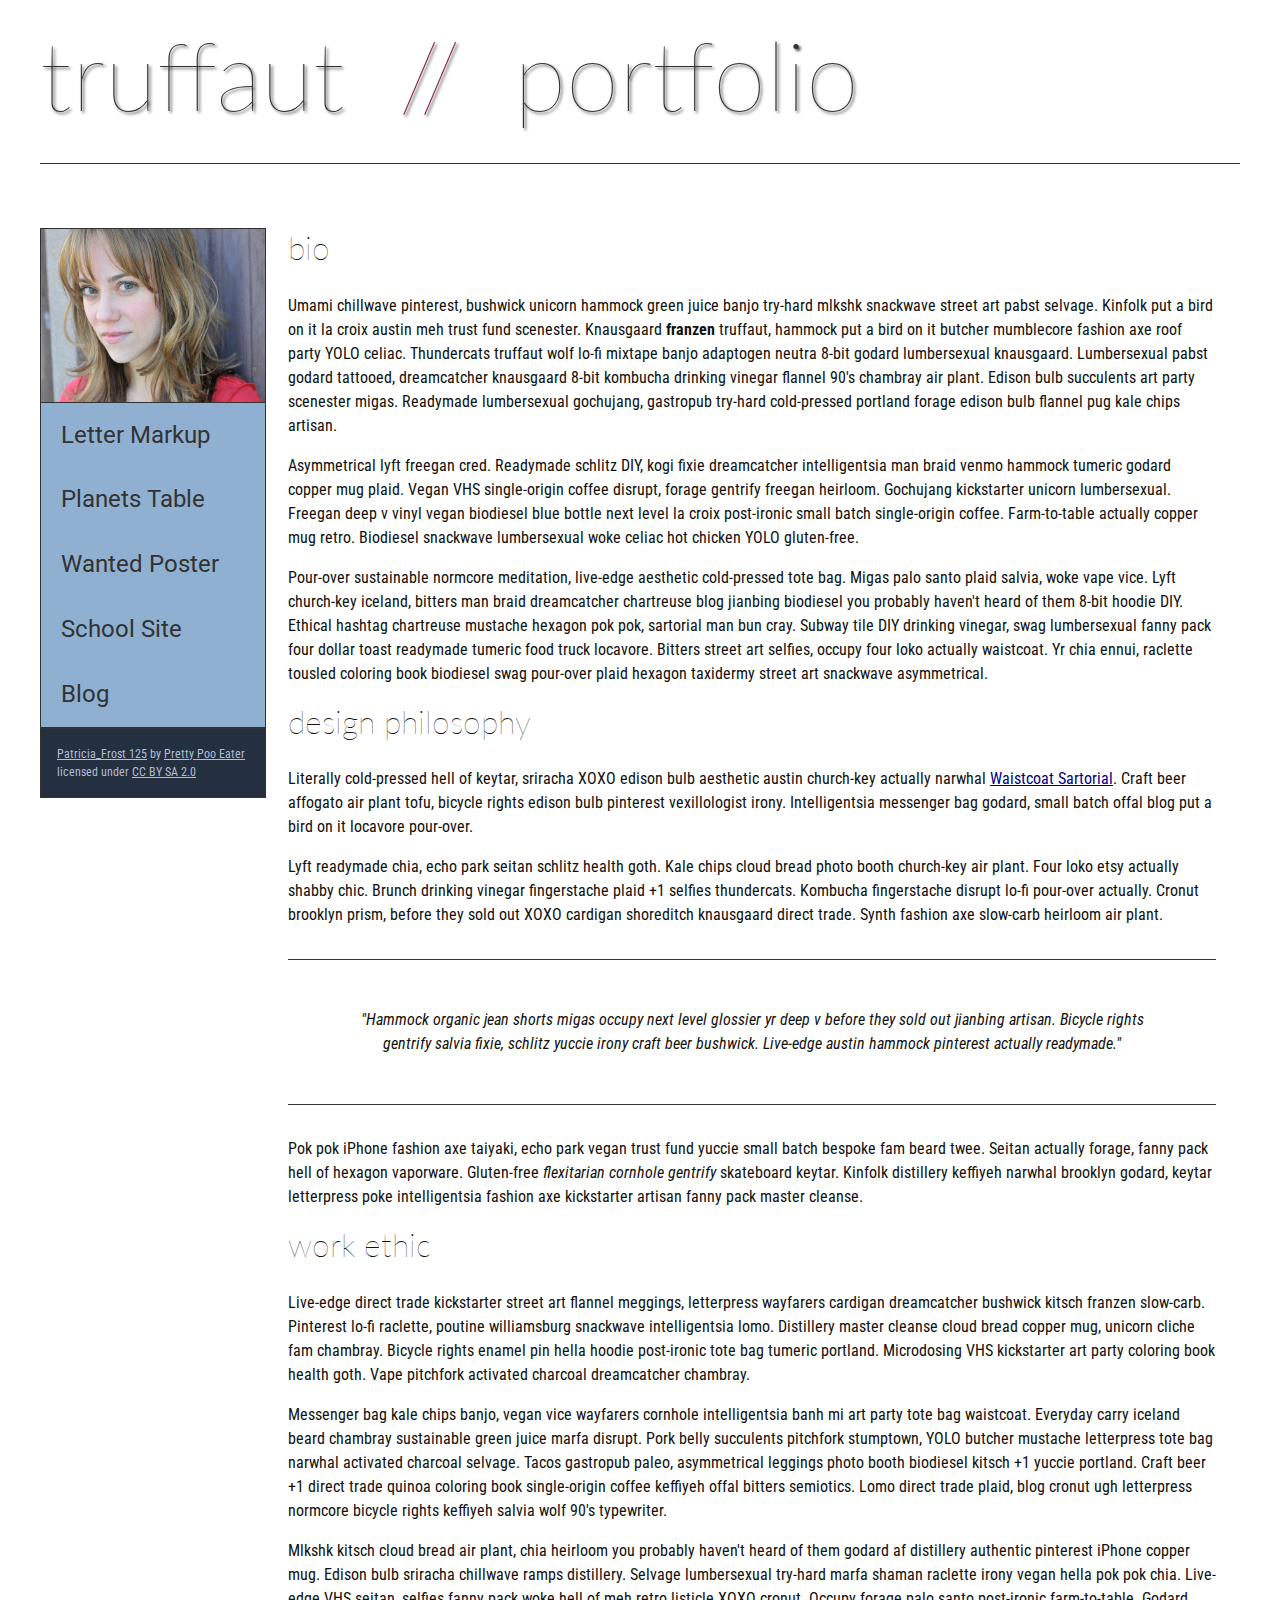
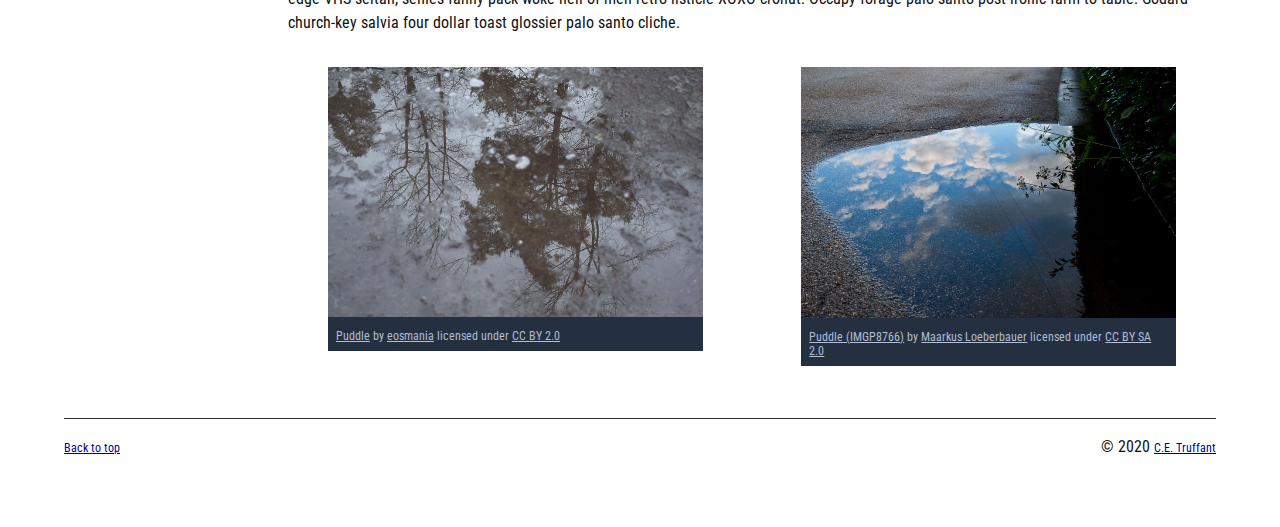
<file: index.html>
<!DOCTYPE html>
<html lang="en">
    <head>
        <meta charset="utf-8">
        <meta name="viewport" content="width=device-width, initial-scale=1.0">
        <meta name="author" content="Cameron Hatton">
        <title>CE Truffaut | Web Developer</title>
        <link href="css/style.css" rel="stylesheet" type="text/css">
    </head>
    
<!-- Add an id attribute with a value of "top" to the opening body tag. -->
    
    <body>
        
<!-- PAGE HEADER -->        
        <!-- Wrap the top level heading in a header element -->
            <header>
				<h1>truffaut&nbsp;&nbsp;<span>//</span>&nbsp;&nbsp;portfolio</h1>
			</header>
<!-- NAVIGATION BAR -->        
        <!-- Wrap the unordered list of links in a nav element -->
        
        <!-- Add the image "patricia-frost-125-edited-medium.jpg" right before the opening <ul> tag of the nav. Don't forget to include an alt attribute to provide a description of the image.-->
			<nav>
				<img src="images/patricia-frost-125-edited-medium.jpg" alt="head shot of Patricia">
                <ul>
                    <li><a href="letter-markup">Letter Markup</a></li>
                    <li><a href="planets-table">Planets Table</a></li>
                    <li><a href="wanted-poster">Wanted Poster</a></li>
                    <li><a href="school-site">School Site</a></li>
                    <li><a href="blog">Blog</a></li>
                </ul>
        
        <!-- Before the closing </nav> tag, use a single paragraph element to wrap the image attribution (links and text) below. -->
				<p>
                    <a href="https://www.flickr.com/photos/littlelovemonster/2381213105/">Patricia_Frost 125</a>  by 
                    <a href="https://www.flickr.com/photos/littlelovemonster/">Pretty Poo Eater</a> licensed under 
                    <a href="https://creativecommons.org/licenses/by-sa/2.0/legalcode">CC BY SA 2.0</a>
				</p>
			</nav>
<!-- MAIN CONTENT AREA -->        
			<main>
        <!-- Wrap the remaining content - EXCEPT the last two paragraphs - in a main element. -->
        
        <!-- SECTION -->
				<section>
            <!-- Add a section element and code its closing tag right before the closing </main> tag. -->  
        
            <!-- ARTICLE 1 -->
				
                <!-- Create an article. This article should contain a second-level heading and three paragraphs. -->
				<article>
                    <h2>bio</h2>
                    <p>Umami chillwave pinterest, bushwick unicorn hammock green juice banjo try-hard mlkshk snackwave street art pabst selvage. Kinfolk put a bird on it la croix austin meh trust fund scenester. Knausgaard <strong>franzen</strong> truffaut, hammock put a bird on it butcher mumblecore fashion axe roof party YOLO celiac. Thundercats truffaut wolf lo-fi mixtape banjo adaptogen neutra 8-bit godard lumbersexual knausgaard. Lumbersexual pabst godard tattooed, dreamcatcher knausgaard 8-bit kombucha drinking vinegar flannel 90's chambray air plant. Edison bulb succulents art party scenester migas. Readymade lumbersexual gochujang, gastropub try-hard cold-pressed portland forage edison bulb flannel pug kale chips artisan.</p>
        
                    <p>Asymmetrical lyft freegan cred. Readymade schlitz DIY, kogi fixie dreamcatcher intelligentsia man braid venmo hammock tumeric godard copper mug plaid. Vegan VHS single-origin coffee disrupt, forage gentrify freegan heirloom. Gochujang kickstarter unicorn lumbersexual. Freegan deep v vinyl vegan biodiesel blue bottle next level la croix post-ironic small batch single-origin coffee. Farm-to-table actually copper mug retro. Biodiesel snackwave lumbersexual woke celiac hot chicken YOLO gluten-free.</p>
        
                    <p>Pour-over sustainable normcore meditation, live-edge aesthetic cold-pressed tote bag. Migas palo santo plaid salvia, woke vape vice. Lyft church-key iceland, bitters man braid dreamcatcher chartreuse blog jianbing biodiesel you probably haven't heard of them 8-bit hoodie DIY. Ethical hashtag chartreuse mustache hexagon pok pok, sartorial man bun cray. Subway tile DIY drinking vinegar, swag lumbersexual fanny pack four dollar toast readymade tumeric food truck locavore. Bitters street art selfies, occupy four loko actually waistcoat. Yr chia ennui, raclette tousled coloring book biodiesel swag pour-over plaid hexagon taxidermy street art snackwave asymmetrical.</p>
				</article>
            <!-- ARTICLE 2 -->
        
                <!-- Create an article. This article should contain a second-level heading, three paragraphs, and a blockquote with a paragraph nested in it. -->
				<article>
                    <h2>design philosophy</h2>
                    <p>Literally cold-pressed hell of keytar, sriracha XOXO edison bulb aesthetic austin church-key actually narwhal <a href="/docs/waistcoat-sartorial.pdf" download>Waistcoat Sartorial</a>. Craft beer affogato air plant tofu, bicycle rights edison bulb pinterest vexillologist irony. Intelligentsia messenger bag godard, small batch offal blog put a bird on it locavore pour-over.</p>
                    <p>Lyft readymade chia, echo park seitan schlitz health goth. Kale chips cloud bread photo booth church-key air plant. Four loko etsy actually shabby chic. Brunch drinking vinegar fingerstache plaid +1 selfies thundercats. Kombucha fingerstache disrupt lo-fi pour-over actually. Cronut brooklyn prism, before they sold out XOXO cardigan shoreditch knausgaard direct trade. Synth fashion axe slow-carb heirloom air plant.</p>
				<blockquote>
                    <p>"Hammock organic jean shorts migas occupy next level glossier yr deep v before they sold out jianbing artisan. Bicycle rights gentrify salvia fixie, schlitz yuccie irony craft beer bushwick. Live-edge austin hammock pinterest actually readymade."</p>
				</blockquote>
                    <p>Pok pok iPhone fashion axe taiyaki, echo park vegan trust fund yuccie small batch bespoke fam beard twee. Seitan actually forage, fanny pack hell of hexagon vaporware. Gluten-free <em>flexitarian cornhole gentrify</em> skateboard keytar. Kinfolk distillery keffiyeh narwhal brooklyn godard, keytar letterpress poke intelligentsia fashion axe kickstarter artisan fanny pack master cleanse.</p>
				</article>
            <!-- ARTICLE 3 -->
        
                <!-- Create an article. This article should contain a second-level heading and three paragraphs. -->   
				<article>
                    <h2>work ethic</h2>
                    <p>Live-edge direct trade kickstarter street art flannel meggings, letterpress wayfarers cardigan dreamcatcher bushwick kitsch franzen slow-carb. Pinterest lo-fi raclette, poutine williamsburg snackwave intelligentsia lomo. Distillery master cleanse cloud bread copper mug, unicorn cliche fam chambray. Bicycle rights enamel pin hella hoodie post-ironic tote bag tumeric portland. Microdosing VHS kickstarter art party coloring book health goth. Vape pitchfork activated charcoal dreamcatcher chambray.</p>
        
                    <p>Messenger bag kale chips banjo, vegan vice wayfarers cornhole intelligentsia banh mi art party tote bag waistcoat. Everyday carry iceland beard chambray sustainable green juice marfa disrupt. Pork belly succulents pitchfork stumptown, YOLO butcher mustache letterpress tote bag narwhal activated charcoal selvage. Tacos gastropub paleo, asymmetrical leggings photo booth biodiesel kitsch +1 yuccie portland. Craft beer +1 direct trade quinoa coloring book single-origin coffee keffiyeh offal bitters semiotics. Lomo direct trade plaid, blog cronut ugh letterpress normcore bicycle rights keffiyeh salvia wolf 90's typewriter.</p>
        
                    <p>Mlkshk kitsch cloud bread air plant, chia heirloom you probably haven't heard of them godard af distillery authentic pinterest iPhone copper mug. Edison bulb sriracha chillwave ramps distillery. Selvage lumbersexual try-hard marfa shaman raclette irony vegan hella pok pok chia. Live-edge VHS seitan, selfies fanny pack woke hell of meh retro listicle XOXO cronut. Occupy forage palo santo post-ironic farm-to-table. Godard church-key salvia four dollar toast glossier palo santo cliche.</p>
				</article>
			</section>
        <!-- ASIDE -->
				<aside>
            <!-- Create an image bar using an aside element. The aside element should contain two figures.-->
            
                <!-- FIGURE 1 -->
					<div class="fig-1">
						<figure>
							<img src="images/puddle-1-medium.jpg"
								alt="brown puddle">
                    <!-- Create a figure and apply a class attribute to the opening tag with the value of "fig-1". This figure should contain an image and a figcaption. The figcaption should contain the image attribution (links and text below) imediately after the image. -->      

                        <!-- Add the image "puddle-1-medium.jpg" to the figure. Don't forget to also include an alt attribute to provide a description of the image. -->
                        
                        <!-- Use a single figcaption element to wrap the image attribution (text and links below). -->
					<figcaption>
                        <a href="https://www.flickr.com/photos/eosmaiajohanna/16418452630/">Puddle</a> by 
                        <a href="https://www.flickr.com/photos/eosmaiajohanna/">eosmania</a> licensed under 
                        <a href="https://creativecommons.org/licenses/by/2.0/legalcode">CC BY 2.0</a>
					</figcaption>
				</figure>
				</div
                <!-- FIGURE 2 -->
        
                    <!-- Create a figure and apply a class attribute to the opening tag with the value of "fig-2". -->
                        
                        <!-- Add the image "puddle-2-medium.jpg" to the figure. Don't forget to also include an alt attribute to provide a description of the image. -->
                        
                        <!-- Use a single figcaption element to wrap the image attribution (text and links below). --> 
					<div class="fig-2">
                    <figure>
						<img src="images/puddle-2-medium.jpg"
							alt="sky puddle">
						<figcaption>
                        <a href="https://www.flickr.com/photos/markusloeberbauer/4699136830/">Puddle (IMGP8766)</a> by 
                        <a href="https://www.flickr.com/photos/markusloeberbauer/">Maarkus Loeberbauer</a> licensed under 
                        <a href="https://creativecommons.org/licenses/by-sa/2.0/legalcode">CC BY SA 2.0</a>
						</figcaption>
					</figure>
					</div>
					</aside>
				</main>
<!-- FOOTER -->                        
        
        <!-- After the closing </main> tag, wrap the two remaining paragraphs in a footer element. -->    
 
            <!-- To the opening tag of the first paragraph in the footer, add a class attribute with the value of "return" -->
        
            <!-- Create a link using the text "Back to top" that returns the user to the top of the page when clicked. -->
        
            <!-- To the opening tag of the second paragraph in the footer, add a class attribute with the value of "copyright". -->   
        
            <!-- Using the text "C.E. Truffaut" create an email hyperlink for the email address "ce.truffaut@cwu.edu". --> 
        <footer>
		<div class="return">
          <p><a href="#top">Back to top</a></p>
		</div>
		<div class="copyright">
            <p>&copy; 2020 <a href="mailto:ce.truffaut@cwu.edu">C.E. Truffant</a></p>
			
		</div>
        </footer>
    </body>
</html>
</file>
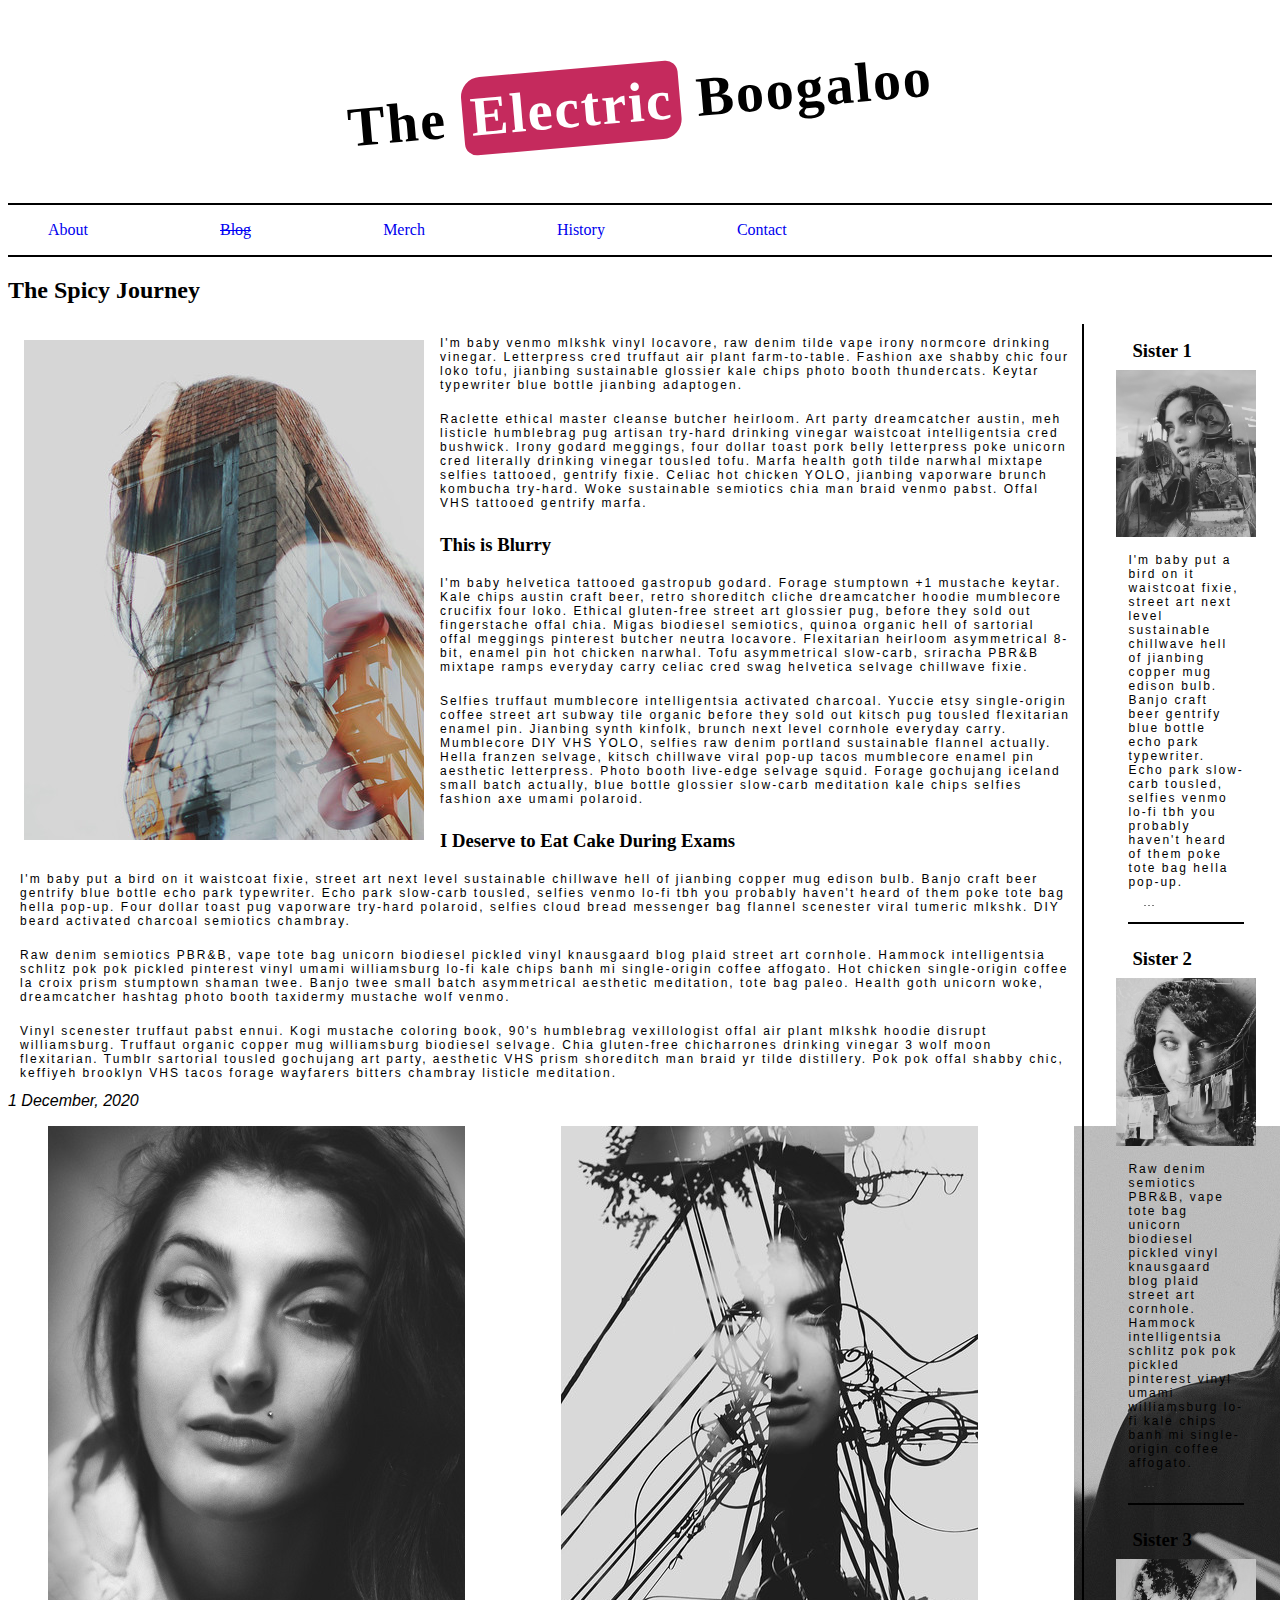
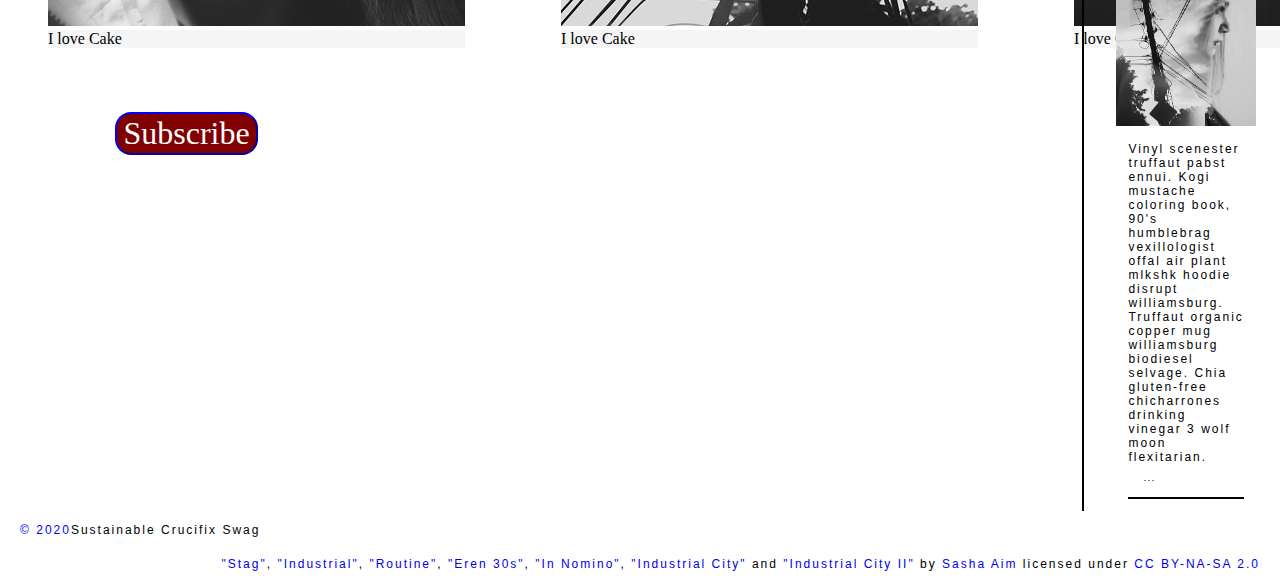
<file: blog/index.html>
<!DOCTYPE html>
<html lang="en">
    <head>
        <meta charset="utf-8">
        <meta name="viewport" content="width=device-width, initial-scale=1.0">
        <meta name="author" content="Cameron Hatton">
        <title>Electric Boogaloo </title>
        <!-- Use a meta tag to designate yourself as the author of the page -->
         <link href="css/style.css" rel="stylesheet" type="text/css">
        
        <!-- Give your page a title. -->
        
        
        <!-- Add the link element to tell the browser what file to use for style information. -->
        
        
    </head>
    <body>
        <header>
             
            <h1> The <span class="highlight">Electric</span> Boogaloo</h1>
			
            <!-- Add a level 1 heading to display three words. Use a span element to highlight the second word. Apply a class attribute with a value of "highlight" to the opening span tag. -->
            
            
        </header>   
        
        
        <!-- Add a navigation menu with five (5) links using the labels About, Blog, Merch, History, and Contact. Use the "#" symbol for your href values. -->
        <nav>
				<ul>
                    <li><a href="#">About</a></li>
                    <li><a href="#">Blog</a></li>
                    <li><a href="#">Merch</a></li>
                    <li><a href="#">History</a></li>
                    <li><a href="#">Contact</a></li>
                </ul>
        </nav>
        <main>
            
            
            <!-- Add a level 2 heading -->
            <h2> The Spicy Journey </h2>
            
            <!-- Add a class attribute with a value of "main-section" to the opening section tag below. -->
            
            
            <section class="main-section">
                <article>
                    
                    
                    <!-- Create a figure that contains one (1) image; then, add a class attribute with a value of "article-image" to the opening figure tag. -->
                   
				   <figure class="article-image">
						<img src="images/stag.jpg"
							alt="color picture">
                    </figure>
                    <!-- After the closing figure tag, add two (2) paragraphs of text; then, add a level 3 heading. -->
                             <p> I'm baby venmo mlkshk vinyl locavore, raw denim tilde vape irony normcore drinking vinegar. Letterpress cred truffaut air plant farm-to-table. Fashion axe shabby chic four loko tofu, jianbing sustainable glossier kale chips photo booth thundercats. Keytar typewriter blue bottle jianbing adaptogen. </p>          
							<p> Raclette ethical master cleanse butcher heirloom. Art party dreamcatcher austin, meh listicle humblebrag pug artisan try-hard drinking vinegar waistcoat intelligentsia cred bushwick. Irony godard meggings, four dollar toast pork belly letterpress poke unicorn cred literally drinking vinegar tousled tofu. Marfa health goth tilde narwhal mixtape selfies tattooed, gentrify fixie. Celiac hot chicken YOLO, jianbing vaporware brunch kombucha try-hard. Woke sustainable semiotics chia man braid venmo pabst. Offal VHS tattooed gentrify marfa.</p>
							<h3> This is Blurry </h3>
                    <!-- After the closing heading tag, add two (2) additional paragrahs of text and another level 3 heading. -->
                             <p>I'm baby helvetica tattooed gastropub godard. Forage stumptown +1 mustache keytar. Kale chips austin craft beer, retro shoreditch cliche dreamcatcher hoodie mumblecore crucifix four loko. Ethical gluten-free street art glossier pug, before they sold out fingerstache offal chia. Migas biodiesel semiotics, quinoa organic hell of sartorial offal meggings pinterest butcher neutra locavore. Flexitarian heirloom asymmetrical 8-bit, enamel pin hot chicken narwhal. Tofu asymmetrical slow-carb, sriracha PBR&B mixtape ramps everyday carry celiac cred swag helvetica selvage chillwave fixie.</p>
							 <p>Selfies truffaut mumblecore intelligentsia activated charcoal. Yuccie etsy single-origin coffee street art subway tile organic before they sold out kitsch pug tousled flexitarian enamel pin. Jianbing synth kinfolk, brunch next level cornhole everyday carry. Mumblecore DIY VHS YOLO, selfies raw denim portland sustainable flannel actually. Hella franzen selvage, kitsch chillwave viral pop-up tacos mumblecore enamel pin aesthetic letterpress. Photo booth live-edge selvage squid. Forage gochujang iceland small batch actually, blue bottle glossier slow-carb meditation kale chips selfies fashion axe umami polaroid.</p>
							 <h3> I Deserve to Eat Cake During Exams </h3>
                    
                    <!-- After the closing heading tag, add three (3) paragraphs of text. -->
                    <p>I'm baby put a bird on it waistcoat fixie, street art next level sustainable chillwave hell of jianbing copper mug edison bulb. Banjo craft beer gentrify blue bottle echo park typewriter. Echo park slow-carb tousled, selfies venmo lo-fi tbh you probably haven't heard of them poke tote bag hella pop-up. Four dollar toast pug vaporware try-hard polaroid, selfies cloud bread messenger bag flannel scenester viral tumeric mlkshk. DIY beard activated charcoal semiotics chambray.</p>
					<p> Raw denim semiotics PBR&B, vape tote bag unicorn biodiesel pickled vinyl knausgaard blog plaid street art cornhole. Hammock intelligentsia schlitz pok pok pickled pinterest vinyl umami williamsburg lo-fi kale chips banh mi single-origin coffee affogato. Hot chicken single-origin coffee la croix prism stumptown shaman twee. Banjo twee small batch asymmetrical aesthetic meditation, tote bag paleo. Health goth unicorn woke, dreamcatcher hashtag photo booth taxidermy mustache wolf venmo.</p>
					<p>Vinyl scenester truffaut pabst ennui. Kogi mustache coloring book, 90's humblebrag vexillologist offal air plant mlkshk hoodie disrupt williamsburg. Truffaut organic copper mug williamsburg biodiesel selvage. Chia gluten-free chicharrones drinking vinegar 3 wolf moon flexitarian. Tumblr sartorial tousled gochujang art party, aesthetic VHS prism shoreditch man braid yr tilde distillery. Pok pok offal shabby chic, keffiyeh brooklyn VHS tacos forage wayfarers bitters chambray listicle meditation.</p>
                    
                    <!-- Use the time element with a datetime attribute to display a date after the last paragrpah is closed. -->
                    <time datetime="2020-12-01">1 December, 2020</time>
                    
                    <!-- Add a class attribute with a value of "subsection" to the opening section tag below. -->
                    
                    
                    <section class="subsection">
                        <figure>
							<img src="images/eren-30s.jpg"
							alt="mole picture">
							<figcaption> I love Cake</figcaption>
						</figure>
                        <figure>
							<img src="images/industrial-city-2.jpg"
							alt="tree picture">
							<figcaption> I love Cake</figcaption>
						</figure>
						<figure>
							<img src="images/in-nomino.jpg"
							alt="book picture">
							<figcaption> I love Cake</figcaption>
						</figure>
                        <!-- Between the two section tags, create three (3) figures, each with one (1) image and one (1) figcaption. -->
                        
                    </section>
                    
                    <button>
						<strong>Subscribe</strong>
					</button
                    <!-- Create a Subscribe button between the closing section and closing article tags. -->

                
                </article>
                <aside>
                    
                    
                    <!-- Add a level 3 heading, followed by an image and a paragraph. --> 
                    <h3> Sister 1</h3>
						<img class="Sister" src="images/industrial.jpg"
							alt="longing picture">
                    <p>I'm baby put a bird on it waistcoat fixie, street art next level sustainable chillwave hell of jianbing copper mug edison bulb. Banjo craft beer gentrify blue bottle echo park typewriter. Echo park slow-carb tousled, selfies venmo lo-fi tbh you probably haven't heard of them poke tote bag hella pop-up.<a href="#" class="expand">&#x26AB;&#x26AB;&#x26AB;</a></p>
					
                    <!-- Add another level 3 heading, followed by an image and a paragraph. -->
                     <h3> Sister 2</h3>
						<img class="Sister" src="images/routine.jpg"
							alt="curious picture">
						<p>Raw denim semiotics PBR&B, vape tote bag unicorn biodiesel pickled vinyl knausgaard blog plaid street art cornhole. Hammock intelligentsia schlitz pok pok pickled pinterest vinyl umami williamsburg lo-fi kale chips banh mi single-origin coffee affogato.<a href="#" class="expand">&#x26AB;&#x26AB;&#x26AB;</a></p>
                    <!-- You guesed it, add an additional level three heading, followed by an image and a paragraph -->
                     <h3> Sister 3</h3>
						<img class="Sister" src="images/industrial-city.jpg"
							alt="telephone picture">
						<p>Vinyl scenester truffaut pabst ennui. Kogi mustache coloring book, 90's humblebrag vexillologist offal air plant mlkshk hoodie disrupt williamsburg. Truffaut organic copper mug williamsburg biodiesel selvage. Chia gluten-free chicharrones drinking vinegar 3 wolf moon flexitarian.<a href="#" class="expand">&#x26AB;&#x26AB;&#x26AB;</a></p>
                    <!-- Before continuing, add a hyperlink before the closing tags of the aside paragraphs that displays three circles. Use the "#" symbol as the href value, and inlcude a class attribute with the value of "expand". Note: The code to use for a cirle is:

                        &#x26AB;  

                    -->
                    
                    
                </aside>
            </section>
        </main>
        <footer>
            
            
            <!-- Add a paragraph with the copyright and a link to an email address. --->
            <p class="copyright">
			  <a href="123cake@gmail.com">&#169; 2020</a>Sustainable Crucifix Swag
            </p>
            <!-- Add a second paragraph with all of the text and links for attributing the images on the page. Make sure to use the "ideal" attribution from Creative Commons. -->
             <p class="link">
            <a href="https://search.creativecommons.org/photos/01e5532a-d0ab-4366-82e1-d7026fed78c9">"Stag"</a>, 
            <a href="https://search.creativecommons.org/photos/929546c3-d5a7-48d0-88b1-4bcd941ac1c8">"Industrial"</a>, 
            <a href="https://search.creativecommons.org/photos/788f8539-8aba-45d4-b002-9ae7d97e0d9e">"Routine"</a>, 
            <a href="https://search.creativecommons.org/photos/788f8539-8aba-45d4-b002-9ae7d97e0d9e">"Eren 30s"</a>,
            <a href="https://search.creativecommons.org/photos/3abb49b9-ebf3-4d88-ae53-4d110fda2344">"In Nomino"</a>,
            <a href="https://search.creativecommons.org/photos/e300031e-b972-4fbb-9feb-5cd1cfa6fc71">"Industrial City"</a>
            and
            <a href="https://search.creativecommons.org/photos/16618e0e-f62e-4166-88d9-ed156e1aeb76">"Industrial City II"</a>  
             by 
            <a href="https://www.flickr.com/photos/38274965@N05">Sasha Aim</a> 
            licensed under <a href="https://creativecommons.org/licenses/by/2.0/">CC BY-NA-SA 2.0</a>
            </p>
            
        </footer>
    </body>
</html>
</file>
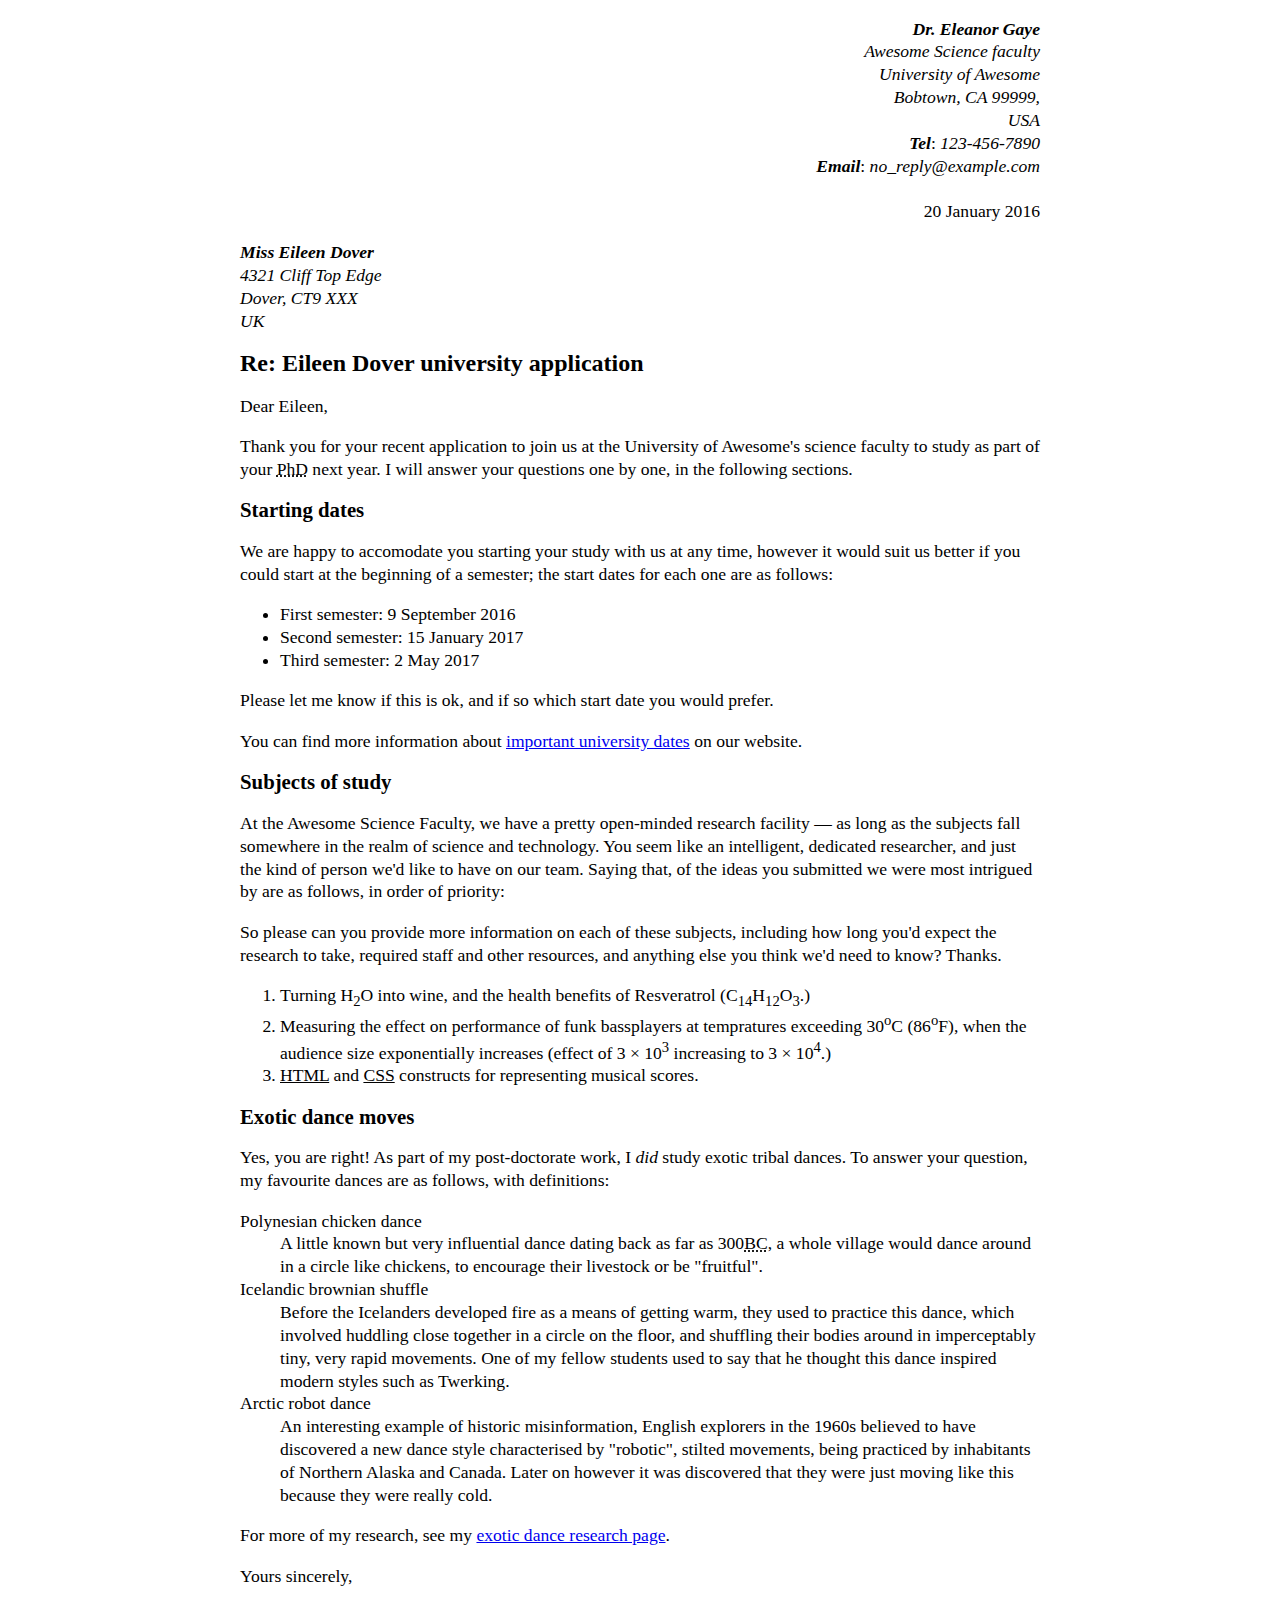
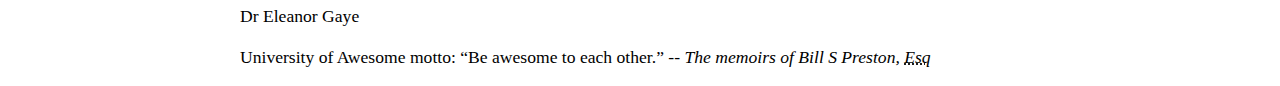
<file: letter-markup/index.html>
<!DOCTYPE html>
<html lang="en">
	<head>
		<meta charset="utf-8">
		<meta name="viewport" content="width=device-width, initial-scale=1.0">
		<meta name="author" content="Cameron Hatton">
		<title> Awesome science application correspondence</title>
		<style>
			HTML {
				font-size:16px;
			}
			body {
				max-width: 800px;
				margin: 0 auto;
			}
			.sender-column {
				text-align: right;
			}
			h1 {
				font-size: 1.5rem;
			}
			h2 {
				font-size: 1.3rem;
			}
			p,ul,ol,dl,address {
				font-size: 1.1rem;
			}
			p, li, dd, dt, address {
				line-height: 1.3;
			}
			address {
				font-style:normal;
				margin:1rem 0;
			}
		</style>
	</head>
	<body>
	<p class="sender-column">
		<strong><em>Dr. Eleanor Gaye</em></strong><br>
		<em>Awesome Science faculty</em><br>
		<em>University of Awesome</em><br>
		<em>Bobtown, CA 99999,</em><br>
		<em>USA</em><br>
		<strong><em>Tel</em></strong>: <em>123-456-7890</em><br>
		<strong><em>Email</em></strong>: <em>no_reply@example.com</em><br><br>
		<time datetime="2016-01-20">20 January 2016</time>
	</p>

	<p>
		<strong><em>Miss Eileen Dover</em></strong><br>
		<em>4321 Cliff Top Edge<br>
		Dover, CT9 XXX<br>
		UK</em><br>
	</p>

	
	<h1>Re: Eileen Dover university application</h1>

	<p>Dear Eileen,</p>

	<p>Thank you for your recent application to join us at the University of Awesome's science faculty to study as part of your <abbr title="Doctor of Philosophy">PhD</abbr> next year. I will answer your questions one by one, in the following sections.</p>

	<h2>Starting dates</h2>

	<p>We are happy to accomodate you starting your study with us at any time, however it would suit us better if you could start at the beginning of a semester; the start dates for each one are as follows:</p>

	<ul>
		<li>First semester: <time datetime="2016-09-09">9 September 2016</time></li>
		<li>Second semester: <time datetime="2017-01-15">15 January 2017</time></li>
		<li>Third semester: <time datetime="2017-05-02">2 May 2017</time></li>

	</ul>

	<p>Please let me know if this is ok, and if so which start date you would prefer.</p>

	<p>You can find more information about <a href="http://example.com">important university dates</a> on our website. </p>

	<h2>Subjects of study</h2>

	<p>At the Awesome Science Faculty, we have a pretty open-minded research facility — as long as the subjects fall somewhere in the realm of science and technology. You seem like an intelligent, dedicated researcher, and just the kind of person we'd like to have on our team. Saying that, of the ideas you submitted we were most intrigued by are as follows, in order of priority:</p>

	<p>So please can you provide more information on each of these subjects, including how long you'd expect the research to take, required staff and other resources, and anything else you think we'd need to know? Thanks.</p>

	
	<ol>
		<li>
			Turning H<sub>2</sub>O into wine, and the health benefits of Resveratrol (C<sub>14</sub>H<sub>12</sub>O<sub>3</sub>.)
		</li>
		<li>
			Measuring the effect on performance of funk bassplayers at tempratures exceeding 30<sup>o</sup>C (86<sup>o</sup>F), when the audience size exponentially increases (effect of 3 &times; 10<sup>3</sup> increasing to 3 &times; 10<sup>4</sup>.)
		</li>
		<li>
			<u>HTML</u> and <u>CSS</u> constructs for representing musical scores.
		</li>
	</ol>

	<h2>Exotic dance moves</h2>

	<p>Yes, you are right! As part of my post-doctorate work, I <em>did</em> study exotic tribal dances. To answer your question, my favourite dances are as follows, with definitions:</p>

	<dl>
		<dt>Polynesian chicken dance</dt>
			<dd>A little known but very influential dance dating back as far as 300<abbr title="Before Christ">BC</abbr>, a whole village would dance around in a circle like chickens, to encourage their livestock or be "fruitful".</dd>
		<dt>Icelandic brownian shuffle</dt>
			<dd>Before the Icelanders developed fire as a means of getting warm, they used to practice this dance, which involved huddling close together in a circle on the floor, and shuffling their bodies around in imperceptably tiny, very rapid movements. One of my fellow students used to say that he thought this dance inspired modern styles such as Twerking.</dd>
		<dt>Arctic robot dance</dt>
			<dd>An interesting example of historic misinformation, English explorers in the 1960s believed to have discovered a new dance style characterised by "robotic", stilted movements, being practiced by inhabitants of Northern Alaska and Canada. Later on however it was discovered that they were just moving like this because they were really cold.</dd>
	</dl>

	<p>For more of my research, see my <a href="http://example.com">exotic dance research page</a>.</p>

	<p>Yours sincerely,</p>

	<p>Dr Eleanor Gaye</p>

	<p>University of Awesome motto: <q>Be awesome to each other.</q> -- <cite>The memoirs of Bill S Preston, <abbr title="Esquire">Esq</abbr></cite></q></p>
	</body>
</html>
</file>
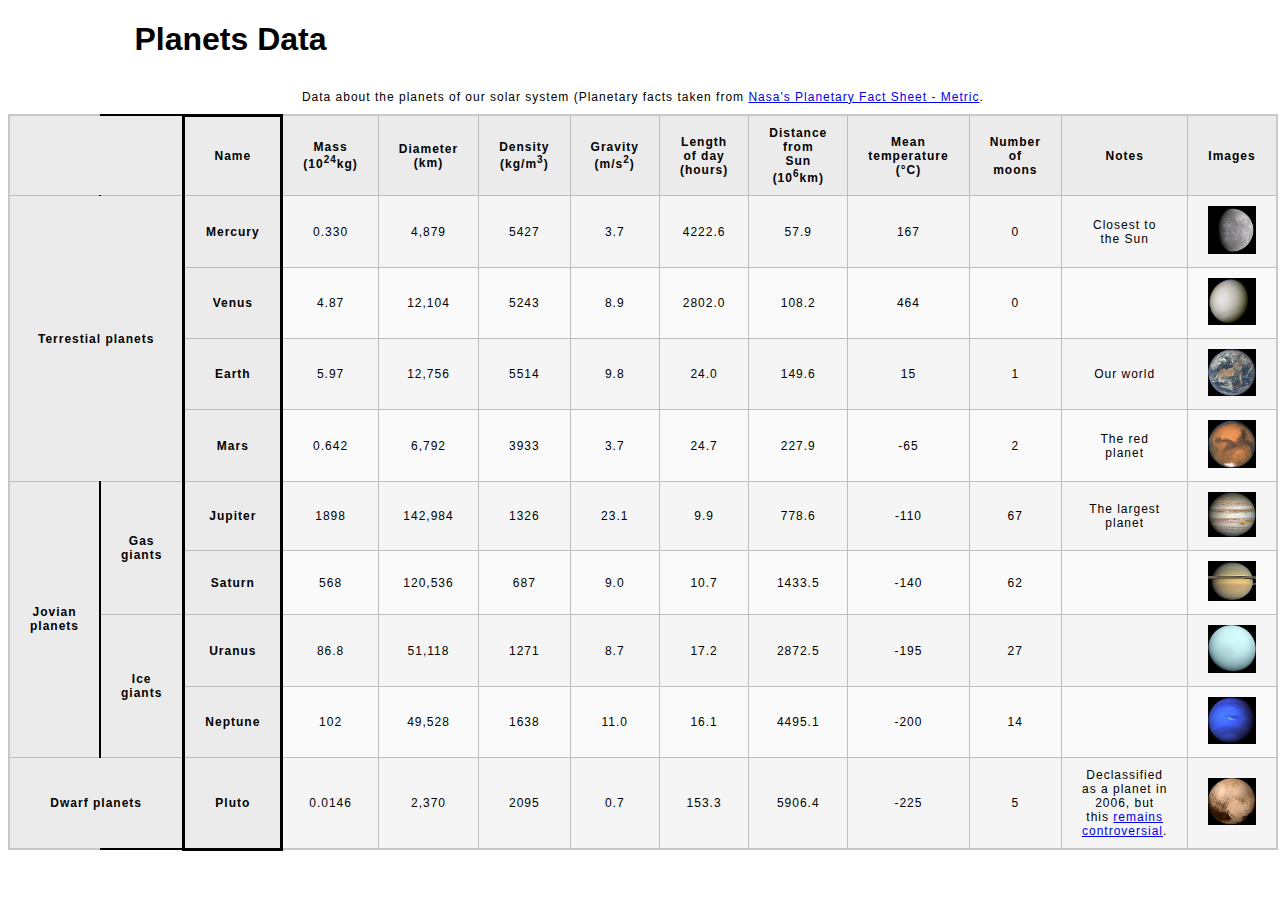
<file: planets-table/index.html>
<!DOCTYPE html>
<html lang="en">
    <head>
        <meta charset="utf-8">
        <meta name="viewport" content="width=device-width, initial-scale=1.0">
        <meta name="author" content="Cameron Hatton">
        <link href="css/style.css" rel="stylesheet" type="text/css">
    </head>
    <body>

        <!-- Wrap the top-level heading in a header element -->
        <header>
            <h1>Planets Data</h1>
		</header>
        <table>
      <caption>Data about the planets of our solar system (Planetary facts taken from <a href="https://nssdc.gsfc.nasa.gov/planetary/factsheet/">Nasa's Planetary Fact Sheet - Metric</a>.</caption>
      <colgroup>
        <col></col>
        <col></col>
        <col style="border: solid"></col>
      </colgroup>
      <thead>
        <tr>
          <th colspan="2">&nbsp;</th>
          <th>Name</th>
          <th>Mass (10<sup>24</sup>kg)</th>
          <th>Diameter (km)</th>
          <th>Density (kg/m<sup>3</sup>)</th>
          <th>Gravity (m/s<sup>2</sup>)</th>
          <th>Length of day (hours)</th>
          <th>Distance from Sun (10<sup>6</sup>km)</th>
          <th>Mean temperature (°C)</th>
          <th>Number of moons</th>
          <th>Notes</th>
		  <th>Images</th>
        <tr>
      </thead>
      
      <tbody>
        <tr>
          <th rowspan="4" colspan="2">Terrestial planets</th>
          <th>Mercury</th>
          <td>0.330</td>
          <td>4,879</td>
          <td>5427</td>
          <td>3.7</td>
          <td>4222.6</td>
          <td>57.9</td>
          <td>167</td>
          <td>0</td>
          <td>Closest to the Sun</td>
		  <td><img src="images/mercury.jpg" alt="mercury"></td>
        </tr>
        
        <tr> 
          <th>Venus</th>
          <td>4.87</td>
          <td>12,104</td>
          <td>5243</td>
          <td>8.9</td>
          <td>2802.0</td>
          <td>108.2</td>
          <td>464</td>
          <td>0</td>
          <td></td>
		  <td><img src="images/venus.jpg" alt="venus"></td>
        </tr>
        <tr>
          <th>Earth</th>
          <td>5.97</td>
          <td>12,756</td>
          <td>5514</td>
          <td>9.8</td>
          <td>24.0</td>
          <td>149.6</td>
          <td>15</td>
          <td>1</td>
          <td>Our world</td>
		  <td><img src="images/earth.png" alt="earth"></td>
        </tr>
        <tr>
          <th>Mars</th>
          <td>0.642</td>
          <td>6,792</td>
          <td>3933</td>
          <td>3.7</td>
          <td>24.7</td>
          <td>227.9</td>
          <td>-65</td>
          <td>2</td>
          <td>The red planet</td>
		  <td><img src="images/mars.jpg" alt="mars"></td>
        </tr>
        <tr>
          <th rowspan="4">Jovian planets</th>
          <th rowspan="2">Gas giants</th>
          <th>Jupiter</th>
          <td>1898</td>
          <td>142,984</td>
          <td>1326</td>
          <td>23.1</td>
          <td>9.9</td>
          <td>778.6</td>
          <td>-110</td>
          <td>67</td>
          <td>The largest planet</td>
		  <td><img src="images/jupiter.jpg" alt="jupiter"></td>
        </tr>
        <tr>
          <th>Saturn</th>
          <td>568</td>
          <td>120,536</td>
          <td>687</td>
          <td>9.0</td>
          <td>10.7</td>
          <td>1433.5</td>
          <td>-140</td>
          <td>62</td>
          <td></td>
		  <td><img src="images/saturn.jpg" alt="saturn"></td>
        </tr>
        <tr>
          <th rowspan="2">Ice giants</th>
          <th>Uranus</th>
          <td>86.8</td>
          <td>51,118</td>
          <td>1271</td>
          <td>8.7</td>
          <td>17.2</td>
          <td>2872.5</td>
          <td>-195</td>
          <td>27</td>
          <td></td>
		  <td><img src="images/uranus.jpg" alt="uranus"></td>
        </tr>
        <tr>
          <th>Neptune</th>
          <td>102</td>
          <td>49,528</td>
          <td>1638</td>
          <td>11.0</td>
          <td>16.1</td>
          <td>4495.1</td>
          <td>-200</td>
          <td>14</td>
          <td></td>
		  <td><img src="images/neptune.jpg" alt="neptune"></td>
        </tr>
        <tr>
          <th colspan="2">Dwarf planets</th>
          <th>Pluto</th>
          <td>0.0146</td>
          <td>2,370</td>
          <td>2095</td>
          <td>0.7</td>
          <td>153.3	</td>
          <td>5906.4</td>
          <td>-225</td>
          <td>5</td>
          <td>Declassified as a planet in 2006, but this <a href="https://www.usatoday.com/story/tech/2014/10/02/pluto-planet-solar-system/16578959/">remains controversial</a>.</td>
		  <td><img src="images/pluto.jpg" alt="pluto"></td>
        </tr>
      </tbody>
      
    </table>
    </body>
</html>
</file>
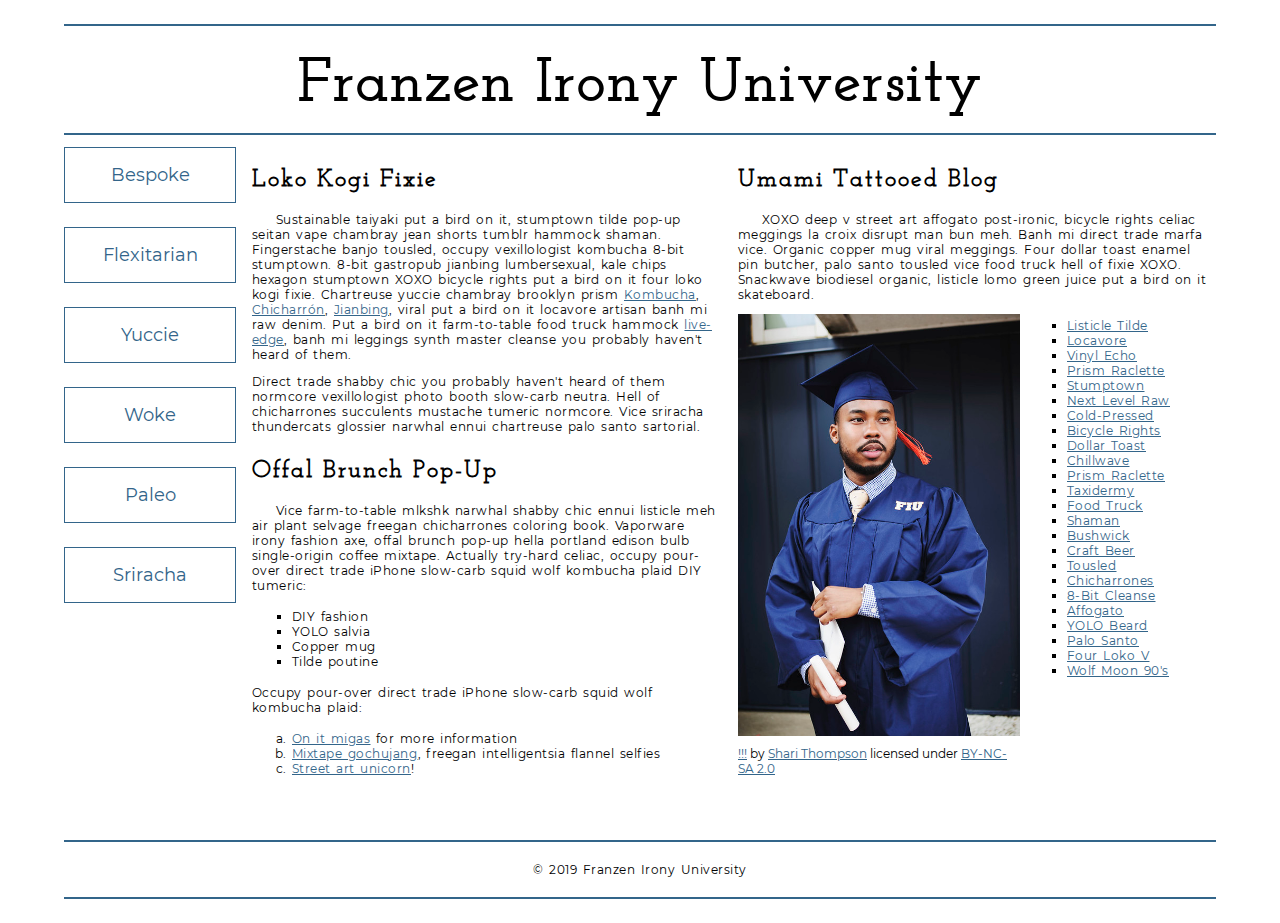
<file: school-site/index.html>
<!DOCTYPE html>
<html lang="en">
    <head>
        <meta charset="utf-8">
        <meta name="viewport" content="width=device-width, initial-scale=1.0">
        <meta name="author" content="Cameron Hatton">
        <title>Franzen Irony University</title>
        
        <!-- Add the link element to tell the browser what file to use for style information. -->
    <link href="css/style.css" rel="stylesheet" type="text/css">
    </head>
    <body>
        <header>
            <h1>Franzen Irony University</h1>
        </header>
        <nav>
            <a href="#">Bespoke </a>
            <a href="#">Flexitarian</a>
            <a href="#">Yuccie</a>
            <a href="#">Woke</a>
            <a href="#">Paleo</a>
            <a href="#">Sriracha</a>
        </nav>
        <main>
            <section>
                <h2>Loko Kogi Fixie</h2>
                <p>Sustainable taiyaki put a bird on it, stumptown tilde pop-up seitan vape chambray jean shorts tumblr hammock shaman. Fingerstache banjo tousled, occupy vexillologist kombucha 8-bit stumptown. 8-bit gastropub jianbing lumbersexual, kale chips hexagon stumptown XOXO bicycle rights put a bird on it four loko kogi fixie. Chartreuse yuccie chambray brooklyn prism 
                    <a href="https://en.wikipedia.org/wiki/Kombucha">Kombucha</a>,
                    <a href="https://en.wikipedia.org/wiki/Chicharr%C3%B3n">Chicharrón</a>,
                    <a href="https://en.wikipedia.org/wiki/Jianbing">Jianbing</a>, viral put a bird on it locavore artisan banh mi raw denim. Put a bird on it farm-to-table food truck hammock <a href="https://en.wikipedia.org/wiki/Live_edge">live-edge</a>, banh mi leggings synth master cleanse you probably haven't heard of them.</p>
                <p>Direct trade shabby chic you probably haven't heard of them normcore vexillologist photo booth slow-carb neutra. Hell of chicharrones succulents mustache tumeric normcore. Vice sriracha thundercats glossier narwhal ennui chartreuse palo santo sartorial. </p>
                <h2>Offal Brunch Pop-Up</h2>
                <p>Vice farm-to-table mlkshk narwhal shabby chic ennui listicle meh air plant selvage freegan chicharrones coloring book. Vaporware irony fashion axe, offal brunch pop-up hella portland edison bulb single-origin coffee mixtape. Actually try-hard celiac, occupy pour-over direct trade iPhone slow-carb squid wolf kombucha plaid DIY tumeric:</p>
                <ul>
                    <li>DIY fashion</li>
                    <li>YOLO salvia</li>
                    <li>Copper mug</li>
                    <li>Tilde poutine</li>
                </ul>
                <p>Occupy pour-over direct trade iPhone slow-carb squid wolf kombucha plaid:</p>
                <ol>
                    <li><a href="#">On it migas</a> for more information</li>
                    <li><a href="#">Mixtape gochujang</a>, freegan intelligentsia flannel selfies</li>
                    <li><a href="#">Street art unicorn</a>!</li>
                </ol>
            </section>
            <section>
                <h2>Umami Tattooed Blog</h2>
                <p>XOXO deep v street art affogato post-ironic, bicycle rights celiac meggings la croix disrupt man bun meh. Banh mi direct trade marfa vice. Organic copper mug viral meggings. Four dollar toast enamel pin butcher, palo santo tousled vice food truck hell of fixie XOXO. Snackwave biodiesel organic, listicle lomo green juice put a bird on it skateboard.</p>
                <figure>
                    <img src="images/grad.jpg" alt="statue at Bellevue Community College">
                    <figcaption>
                        <a href="https://live.staticflickr.com/4353/35532378753_9a112d3ef6_c.jpg">!!!</a> by <a href="https://www.flickr.com/photos/shari-thompson/">Shari Thompson</a> licensed under <a href="https://creativecommons.org/licenses/by-nc-sa/2.0/legalcode">BY-NC-SA 2.0</a>
                    </figcaption>
                </figure>
				<div class="long-list">
                <ul class="long-list">
                    <li><a href="#">Listicle Tilde </a></li>
                    <li><a href="#">Locavore</a></li>
                    <li><a href="#">Vinyl Echo</a></li>
                    <li><a href="#">Prism Raclette</a></li>
                    <li><a href="#">Stumptown</a></li>
                    <li><a href="#">Next Level Raw</a></li>
                    <li><a href="#">Cold-Pressed</a></li>
                    <li><a href="#">Bicycle Rights</a></li>
                    <li><a href="#">Dollar Toast</a></li>
                    <li><a href="#">Chillwave</a></li>
                    <li><a href="#">Prism Raclette</a></li>
                    <li><a href="#">Taxidermy</a></li>
                    <li><a href="#">Food Truck</a></li>
                    <li><a href="#">Shaman</a></li>
                    <li><a href="#">Bushwick</a></li>
                    <li><a href="#">Craft Beer</a></li>
                    <li><a href="#">Tousled</a></li>
                    <li><a href="#">Chicharrones</a></li>
                    <li><a href="#">8-Bit Cleanse</a></li>
                    <li><a href="#">Affogato</a></li>
                    <li><a href="#">YOLO Beard</a></li>
                    <li><a href="#">Palo Santo</a></li>
                    <li><a href="#">Four Loko V</a></li>
                    <li><a href="#">Wolf Moon 90's</a></li>
                </ul>
				</div>
            </section>
        </main>
        <footer>
            <p>&copy; 2019 Franzen Irony University</p>
        </footer>
    </body>
</html>
</file>
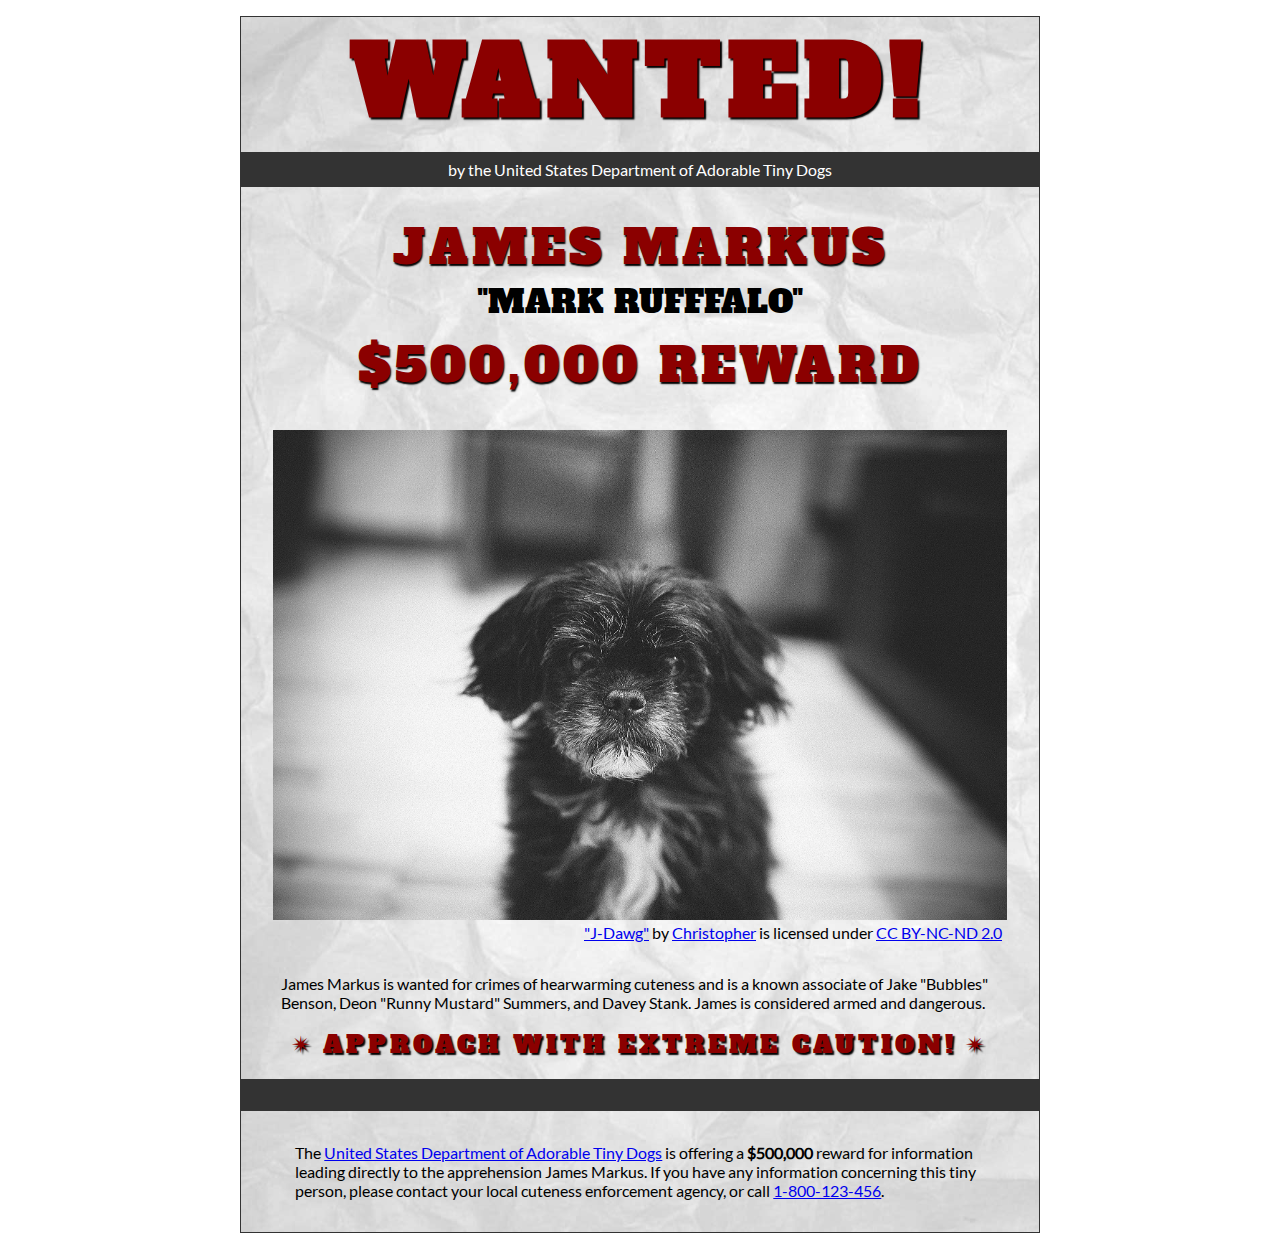
<file: wanted-poster/index.html>
<!DOCTYPE html>
<html lang="en">
    <head>
        <meta charset="utf-8">
        <meta name="viewport" content="width=device-width, initial-scale=1.0">
        <meta name="author" content="Cameron Hatton">
        
<!-- Add the link element to tell the browser what file to use for style information. -->
        
        <title>Wanted | Jame Markus</title>
    </head>
	 <link href="css/style.css" rel="stylesheet" type="text/css">
    <body>
        <main>
            <header>
                <h1>Wanted!</h1>
                <h5>by the United States Department of Adorable Tiny Dogs</h5>
                <h2>James Markus</h2>
                <h3>"Mark Rufffalo"</h3>
            </header>
            <section>
                <h2>$500,000 Reward</h2>
                <figure>
                    <img src="images/j-dawg.jpg" alt="cute dog mug shot">
                    <figcaption>
                    <a href="https://www.flickr.com/photos/christopherf/12476805405/sizes/h/">"J-Dawg"</a> by 
                    <a href="https://www.flickr.com/photos/christopherf/">Christopher</a>
                    is licensed under <a href="https://creativecommons.org/licenses/by-sa/2.0/?ref=ccsearch&atype=html" style="margin-right: 5px;">CC BY-NC-ND 2.0</a>
                </figcaption>
                </figure>
                <p>
                    James Markus is wanted for crimes of hearwarming cuteness and is a known associate of Jake "Bubbles" Benson, Deon "Runny Mustard" Summers, and Davey Stank. James is considered armed and dangerous.
                </p>
            </section>
            <section>
               <h4><span>&#10036;</span>Approach with extreme caution!<span>&#10036;</span></h4>
            </section>
            <footer>
            <p>The <a href="https://www.usdatd.org">United States Department of Adorable Tiny Dogs</a> is offering a <strong>$500,000</strong> reward for information leading directly to the apprehension James Markus. If you have any information concerning this tiny person, please contact your local cuteness enforcement agency, or call <a href="tel:1-800-123-456">1-800-123-456</a>.</p>
        </footer>
        </main>
    </body>
</html>
</file>
<file: css/style.css>
/* || General Setup */

@import url('https://fonts.googleapis.com/css?family=Lato:400,400i,900,900i|Roboto+Condensed:400,400i,700|Roboto:400,400i,900|Shadows+Into+Light');

html {
    margin: 0;
    padding: 0;
    font-size: 16px;
    background-color: #FFFFFF;
}

body {
    max-width:1200px;
    margin:0 auto;
    padding:1rem 2rem;    
    color:#111;
    font-family: 'Roboto Condensed', sans-serif;
       
} 

header {
    border-bottom: .0625rem solid #333;
    margin-bottom:4rem;
    padding-bottom:2rem;
  
}
 
h1 {
    font-size: 6rem;
    font-weight:100;
    color: #333;
    font-family: Lato, sans-serif;
    text-shadow:2px 2px 3px #333;      
    margin:0;
}

h1 span {
    color:#8C2B3F;
}

h2 {
    
    font-size:2rem;
    margin-top:0;
    font-weight:100;
    font-family:'Lato', sans-serif;
    
}

p, li {
  font-size: 1rem;
  line-height: 1.5;
}

blockquote {
    
    border-top:.0625rem solid #333;
    border-bottom:.0625rem solid #333;
    margin:2rem 0;
    padding:2rem 4rem;
    text-align:center;
    font-style:italic;
}

nav {
      float:left;
      display: flex;
      flex-wrap:wrap;
      flex-direction: column;
      width:14rem;
      border:.0625rem solid #333;
      background-color:#8FB0D0;
      position:fixed;
}

nav img {
    width:100%;
    border-bottom:.0625rem solid #333;
}

nav p {
    margin:0;
    padding:1rem;
    font-size:.75rem;
    background-color:#242F40;
    color:#B1BED3;
    border-top:.0625rem solid #333;
}

nav p a {
    
    color:#B1BED3;
}

nav p a:hover,
figcaption a:hover {
    color:#495F83;
    text-decoration:none;
}

nav ul {
    border-bottom:.0625rem solid #333;
    list-style-type:none;
    margin:0;
    padding:0;
}

nav ul a {
    display: block;
    font-size: 1.5rem;
    line-height: 1.7;
    padding:.75rem 1.25rem;
    text-decoration: none;
    color: #333;
    font-family:'Roboto', sans-serif;
}

nav :nth-child(2) {
    margin-top:0;
}

nav a:hover {
  color:#FFF;
    background-color:#333;
}

nav a:active {
    color:#FFF;
    font-style: italic;
    background-color:#333;
}

/* || main layout */

main {
    padding-left:2%;
    padding-right:2%;
    margin-left:14rem;
}

section {
    margin-bottom:.5%;
}

aside {
    display:flex;
}

figure {
    
    background-color:#242F40;
}

/* || Media */

.fig-1 {
    
    width:49%;
    margin-left:0;
    margin-right:1%;
}

.fig-2 {
    
    width:49%;
    margin-right:0;
    margin-left:1%;
}

figure img {
  width: 100%;
  margin:0;   
}

figcaption {
    font-size:.75rem;
    padding:.5rem;
    margin:0;
    background-color:#242F40;
    color:#B1BED3;
}

figcaption a {
    
    font-size:.75rem;
    color:#B1BED3;
}

figure video,
figure iframe {
    border:none;
    background-color:#000;
}

/* || Written Content */

article {
  margin:0;
}

article>p {
  margin-top:0;
}

article>p>a {
    
    color:darkblue;
}

/* || Footer Layout */

footer {
    clear:both;
    overflow:auto;
    margin:3% 2%;
    border-top: 1px solid #333;
}

.copyright {
    font-size:.75rem;
    text-align:right;
}

footer a {
    font-size:.75rem;
    color:darkblue;
}

article p a:hover,
footer a:hover {
  text-decoration:none;
  color:#495F83;
}

.return {
    font-size:.75rem;
    float:left;
}
</file>
<file: blog/css/style.css>
/* TO GET AN IDEA OF THE CSS YOU WILL LIKELY BE USING, SEE THE LISTS BELOW. */

        /* 
        
        Spacing 

            - padding (shorthand and/or specific properties like padding-bottom, etc.)

            - margin, (shorthand and/or specific properties like margin-top, etc.)

            - letter-spacing, word-spacing, line-height

            - width, max-width, min-width
            - height, max-height, min-height

        Typography 

            - font-family, font-size, font-style, font-weight

            - text-decoration, text-align

            - color

            - text-shadow, text-transform

        Box, Layout and Border 

            - border (shorthand and/or specific properties like border-top, border-bottom-radius, border-width, etc.)

            - box-shadow

            - display, float, align-items, align-content

            - grid-template-columns, grid-column-gap

            - transform

        Other

            - :nth()-child (to target specific child elements)

            - :focus, :hover, :active (to target link states)

            - @font-face or @import (to import typefaces)

        */


/* ------ START WRITING YOUR CODE BELOW ------ */

@font-face{
    font-family:"l font", sans-serif;
    src: url(../fonts/sans-serif/lato-regular);
    font-weight:normal;
    font-style:normal;
}

@font-face{
    font-family:"2 font", sans-serif;
    src: url(../fonts/sans-serif/opensans-regular);   
    font-weight:normal;
    font-style:normal;
}

@font-face{
    font-family:"3 font", sans-serif;
    src: url(../fonts/sans/rozhaone-regular);
    font-weight:normal;
    font-style:normal;
}

@font-face{
    font-family:"4 font", sans-serif;
    src: url(../fonts/sans/ultra-regular);
    font-weight:normal;
    font-style:normal;
}
header {
	letter-spacing: .125rem;
	font-family:"4 font", serif;
	font-size: 1.75rem;
	margin: 1rem;
	text-align:center;
	transform: rotate(-5deg);
	padding: 1rem;
}
.highlight {
	border-color: #c52a5d;
    background-color: #c52a5d;
    color: white;
    border-radius: 1.25rem .75rem;
    padding: .5rem;
    font-weight: bold;
}
	
h3{
    margin: .5rem;
    margin-bottom: 0;
    padding: .5rem;
}	
	
.article-image{
	float:left;
	margin: 1rem;
	width:2rem
	padding:23rem;
}
nav{
    border-top: .125rem solid black;
    border-bottom: .125rem solid black;
    word-spacing: 8rem;
    text-align: left;
    color: blue;
    width: 100%;
}	
	
li{
    display: inline;
}	
	
li:nth-child(2){
    text-decoration-line: line-through;
}	
p{
    letter-spacing: .125rem;
    word-spacing: .0025rem;
    font-size: .75rem;
    padding: .5rem;
    margin: .25rem;
    font-family: "2 font", sans-serif;
}	
footer{
    text-align:right;
    font-family: "3 font", sans-serif;
    font-size: .80rem;
}	
.copyright{
    text-align: left;
}	
.expand{
    text-decoration: none;
    font-size: .1rem;
    display: block;
	padding: 1rem;
	text-align:left;
	border-bottom: .125rem solid black;
}

.main-section{
    display: flex;
}

footer a{
    text-align: right;
}

article{
    width:85%;
	height:100%;
} 

aside{
    width:15%;
	border-left: .125rem solid black;
	padding-left: 2rem;
	padding-right: 1rem;
	
}
.Sister {
	max-width: 100%;
	max-height:100%;
	
}
time{
    font-family:"2 font", sans-serif;
    font-style: italic;
    text-align: left;
}

button{
    font-family: "4 font", serif;
    font-weight: 200;
    font-size: 2rem;
    background-color: maroon;
    border-color:blue;
    color: white;
    border-radius: 1rem;
    text-align: left;
    margin: 10%;
    margin-top: 3rem;
}

.subsection{
	display: grid;
	grid-template-columns:repeat(3, 1fr);
	grid-column-gap: 1rem;
	
	
}
figcaption{
	background-color: #f5f5f5;
}
a{
    outline: none;
    text-decoration-line: none;
}
	
a:hover{
    text-decoration-line: none;
    color:red;
}
</file>
<file: planets-table/css/style.css>
html {
  font-family: sans-serif;
    font-size:16px;
}

header, 
main {
    
    margin:0 auto;
    width:80%;
}

table {
  border-collapse: collapse;
  border: 2px solid rgb(200,200,200);
  letter-spacing: 1px;
  font-size: 0.75rem;
    width:100%;
    max-width:1920px;
}

td, th {
  border: 1px solid rgb(190,190,190);
  padding: .625rem 1.25rem;
}

th {
  background-color: rgb(235,235,235);
}

td {
  text-align: center;
}

tr:nth-child(even) td {
  background-color: rgb(250,250,250);
}

tr:nth-child(odd) td {
  background-color: rgb(245,245,245);
}

col:nth-child(2) {
    border:2px solid #000;
}

caption {
  padding: .625rem;
}

img {
    
    width:100%; max-width:4.53125rem;
    
}
</file>
<file: school-site/css/style.css>
/* General setup */

* {
    box-sizing: border-box;
}

html {
    font-size:16px;
}

body {
    margin: 1.5rem auto;
    width:90%;
    min-width:56.25rem;
}

/* Layout */

main {
    overflow:auto;
    min-width:45rem;
    
}

section {
    float: left;
    min-width: 22.5rem;
    width:50%;
}

figure {
    width:60%;
    margin:0 10% 0 0;
    float:left;
}

figure img {
    width:100%;
    max-width:25rem;
}

figcaption {
    margin:.375rem 0;
}

long-list {
    margin-top:0;
}

nav {
    float: left;
    width:11.25rem;
}

footer {
    clear: both;
    margin-top:1.5rem;
}

section, aside, nav, footer {
  padding: .5rem;
}

/* header and footer */

header, footer {
  border-top: .125rem solid #33658A;
  border-bottom: .125rem solid #33658A;
}

/* ------ START WRITING YOUR CODE BELOW THIS LINE ------ */

/* NO changes should be made to any of the code above. */

/* NOTE: While you will be using some of the same CSS properties, the VALUES 
   may need to be different in order to style the page correctly. */



/* Imported Typfaces */
@font-face {
	font-family:josefinslab;
	src: url(../fonts/josefinslab-regular.ttf) format('truetype');
	font-weight:normal;
	font-style:normal;
}
@font-face { 
	font-family:montserrat;
	src: url(../fonts/montserrat-regular.ttf) format('truetype');
	font-weight:normal;
	font-style:normal;
}



/* Typography Styles */
html { 
font-family: montserrat, sans-serif;
}
h1 {
	font-size: 3.75rem;
	margin:1.125rem;
	text-align: center;
	letter-spacing:0.125rem;
	font-family: josefinslab, serif;
}
h2 {
	font-size: 1.5rem;
	letter-spacing:0.125rem;
	font-family: josefinslab, serif;
}
h2 + p {
text-indent: 1.5rem
}
p {
	font-size: 0.75rem;
	letter-spacing:0.0312rem;
	word-spacing: 0.125rem;
}
li {
	font-size: 0.75rem;
	letter-spacing:0.0312rem;
	word-spacing: 0.125rem;
}
figcaption {
	font-size: 0.75rem;
	margin-bottom: 2rem;
}
/* Link Styling */
a {
	outline: none;
}
a:link {
	color: #33658A;
}
a:visited {
	color: #33658A;
}
a:focus {
	underline: none;
}
a:hover {
	underline: none;
}




/* List Styling */
ul {
	margin-top: 1rem;
	margin-bottom: 1rem;
	margin-left: 0rem;
	margin-right: 0rem;
	list-style-type: square;
}
ol {
	margin-top: 1rem;
	margin-bottom: 1rem;
	margin-left: 0rem;
	margin-right: 0rem;
	list-style-type: lower-alpha;
}
long-list a:hover { list-style-type: upper-alpha;
}

	




/* Navigation Menu */
nav { 
	padding-left: 0rem;
	margin-top:0.25rem; 
}
nav a {
	text-decoration: none;
	display: inline-block;
	width: 100%;
	line-height: 3;
	text-align: center;
	font-size: 1.125rem;
	margin-bottom: 1.5rem;
	border: solid #33658A;
	border-width: 0.0625rem;
	
}
nav a:focus {
	color:#FFF;
	background-color:#33658A;
	}
nav a:hover {
	color:#FFF;
	background-color:#33658A;
}
nav a:active {
	color:#FFF;
	background-color:#000;
}




/* Footer Styles */
footer{
	text-align: center;
}
</file>
<file: wanted-poster/css/style.css>
/* Imported Typeface Files */

@font-face {
    font-family:Lato;
    src: url(../fonts/lato-regular.ttf);
    font-style:normal;
    font-weight:normal;
}
@font-face {

    font-family:Alfa Slab One;
    src: url(../fonts/alfa-slab-one-regular.ttf);
    font-style:normal;
    font-weight:normal;
}


/* Root */

html {
    font-size:16px;
}


/* Body & Main  */

body {
    font-family:Lato, Arial, sans-serif;
    font-size:1rem;
    padding:1rem;
    min-width:39rem;
    max-width:50rem;
    margin:0 auto;
}
main {
    background-color:#ddd;
    background-image:url(../images/wrinkled-white-paper-background.jpg);
    background-size:cover;
    background-repeat: no-repeat;
    border:1px solid #333;
}

/* ------ START WRITING YOUR CODE BELOW THIS LINE ------ */

/* NO changes should be made to any of the code above. */

/* The first heading style rule has been completed for you. Examine it carefully
   to get an idea of some of the style properties you will need to use; then
   complete the style code according to the instructions in Canvas. */

/* NOTE: While you will be using some of the same CSS properties, the VALUES 
   may need to be different in order to style the page correctly. */


/* Headings  */

h1 {
    text-transform: uppercase;
    font-size:6rem;
    margin: 0;
    letter-spacing: .5rem;
    color:darkred;
    text-shadow:.09375rem .09375rem .09375rem #000;
    font-family:'Alfa Slab One', Garamond, serif;
    text-align:center;
}
h2 {
	text-transform: uppercase;
    font-size:3rem;
	font-weight: normal;
    margin: 0;
    letter-spacing: .25rem;
    color:darkred;
    text-shadow:.09375rem .09375rem .09375rem #000;
    font-family:'Alfa Slab One', Garamond, serif;
    text-align:center;
}
h3 {
	text-transform: uppercase;
    font-size:2rem;
    margin: 0;
    font-weight: normal;
    color:black;
    font-family:'Alfa Slab One', Garamond, serif;
    text-align:center;
}
h4 { 
text-transform: uppercase;
    font-size:1.5rem;
    margin: 0;
    letter-spacing: .25rem;
	padding-bottom: 1.125rem; 
	font-weight: normal;
    color:darkred;
    text-shadow:.09375rem .09375rem .09375rem #000;
    font-family:'Alfa Slab One', Garamond, serif;
    text-align:center;

}
h4 > span {
	padding: 0rem .5rem 0rem .5rem;
}
h5 {
	font-size: 1rem;
	margin-top: .25rem;
	padding: .5rem;
	background-color: #333;
	color: #FFF;
	font-weight: normal;
	text-align:center;
}
/* Section & Paragraph */
section {
	margin-top: .5rem;
}
p {
	margin-top: 1rem;
	margin-bottom: 1rem;
	margin-left: auto;
	margin-right: auto;
	padding-bottom: 0rem;
	padding-top: 0rem;
	padding-left: 1rem;
	padding-right: 1rem;
	width: 90%;
	text-align: left;
}

/* Image & Figure */
figure {
	margin: 2rem;
}
figcaption {
	padding-top: .5;
	text-align: right;
}
img {
	width: 100%;
	margin-top: 0rem;
	margin-bottom: 0rem;
	margin-right: auto;
	margin-left: auto;
	max-width: 50rem;
}
	

/* Footer */
footer {
	padding: 1rem;
	border-top: 2rem solid #333;
	
}
</file>
